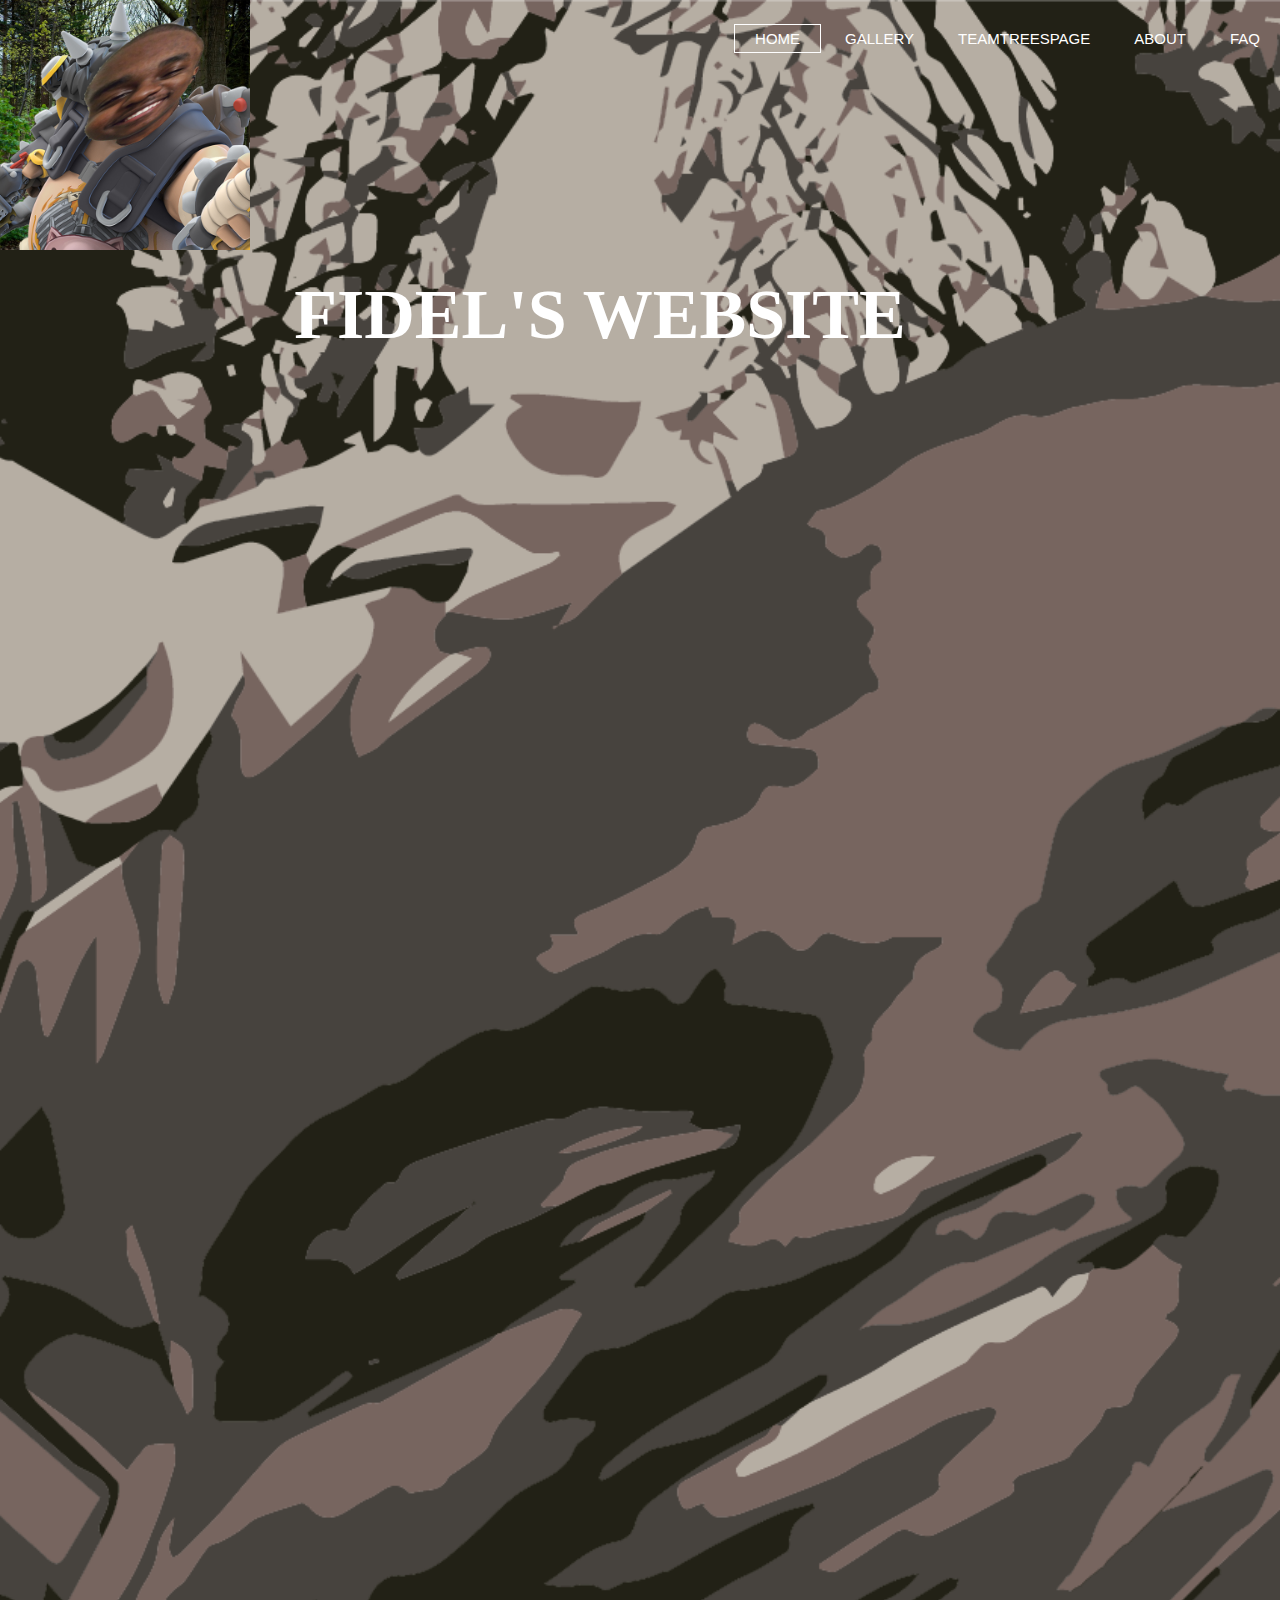
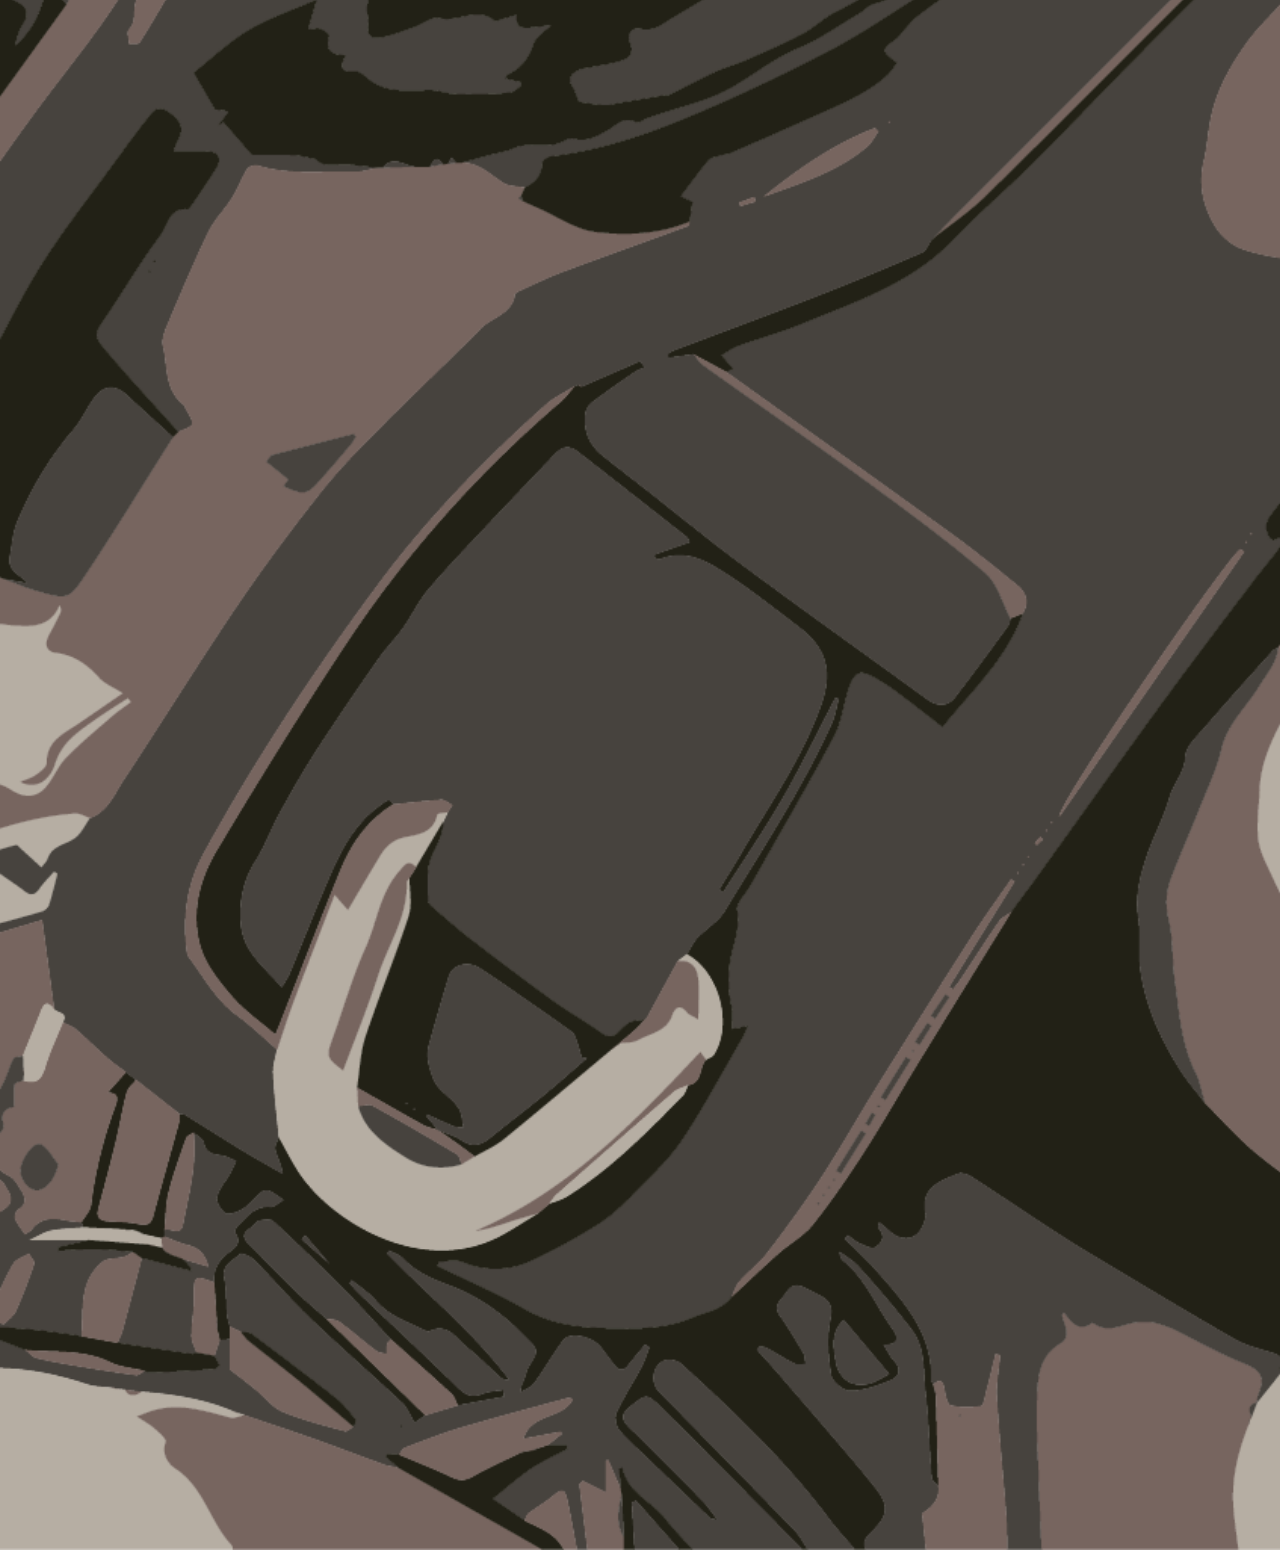
<file: FMena MMP Website Project/index.html>
<html>
    <head>
        <title>Fidel's Website</title>
        <link href="style.css" rel="stylesheet" type="text/css">
    </head>
    <body>
        <header>
            <div class="row">
                <div class="selfie">
                <img src="FMena_Selfie.jpg">
                </div>
            <ul class="main-nav">
                <li class="active"><a href="">HOME</a></li>
                <li><a href="Gallery.html">GALLERY</a></li>
                <li><a href="TTP.html">TEAMTREESPAGE</a></li>
                <li><a href="About.html">ABOUT</a></li>
                <li><a href="FAQ.html">FAQ</a></li>                
            </ul>
            </div>
            <div class="hero">
            <h1>Fidel's Website</h1>
            </div>
        
        </header>
      
    </body>
</html>
</file>
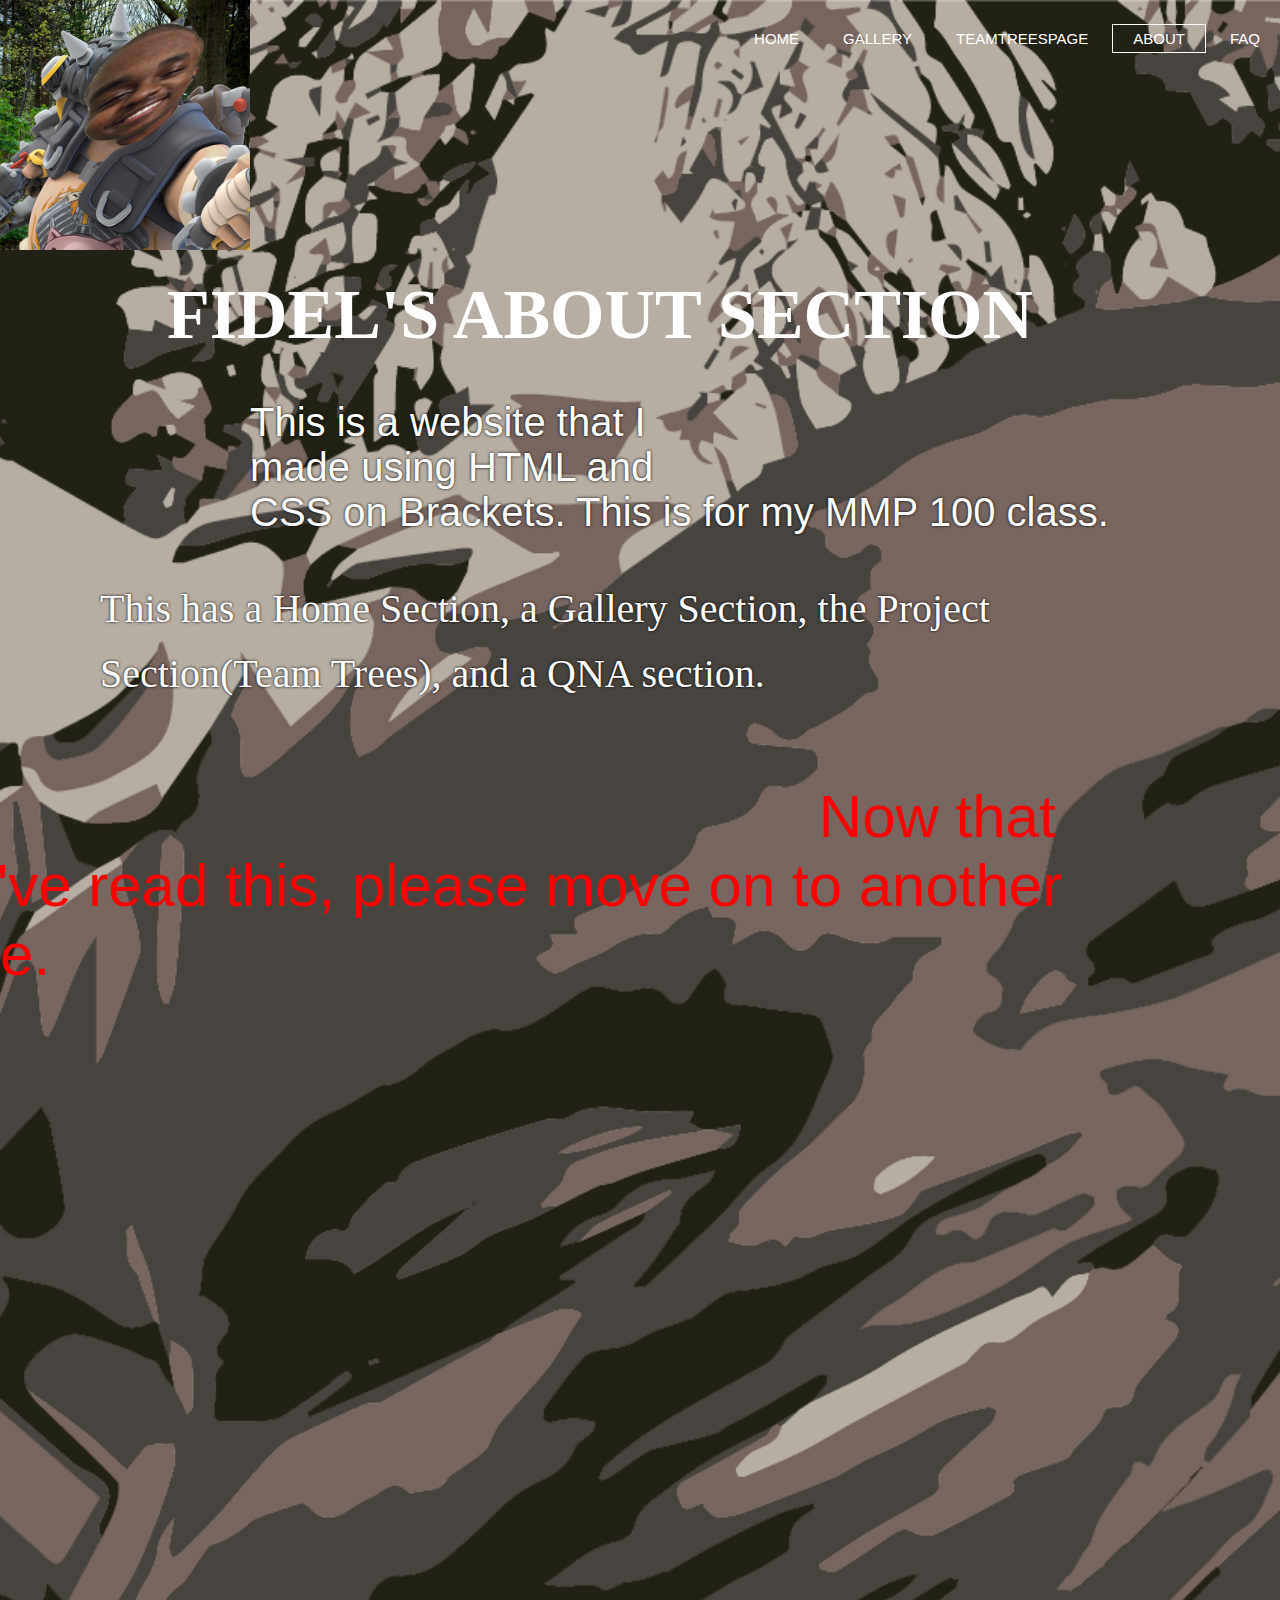
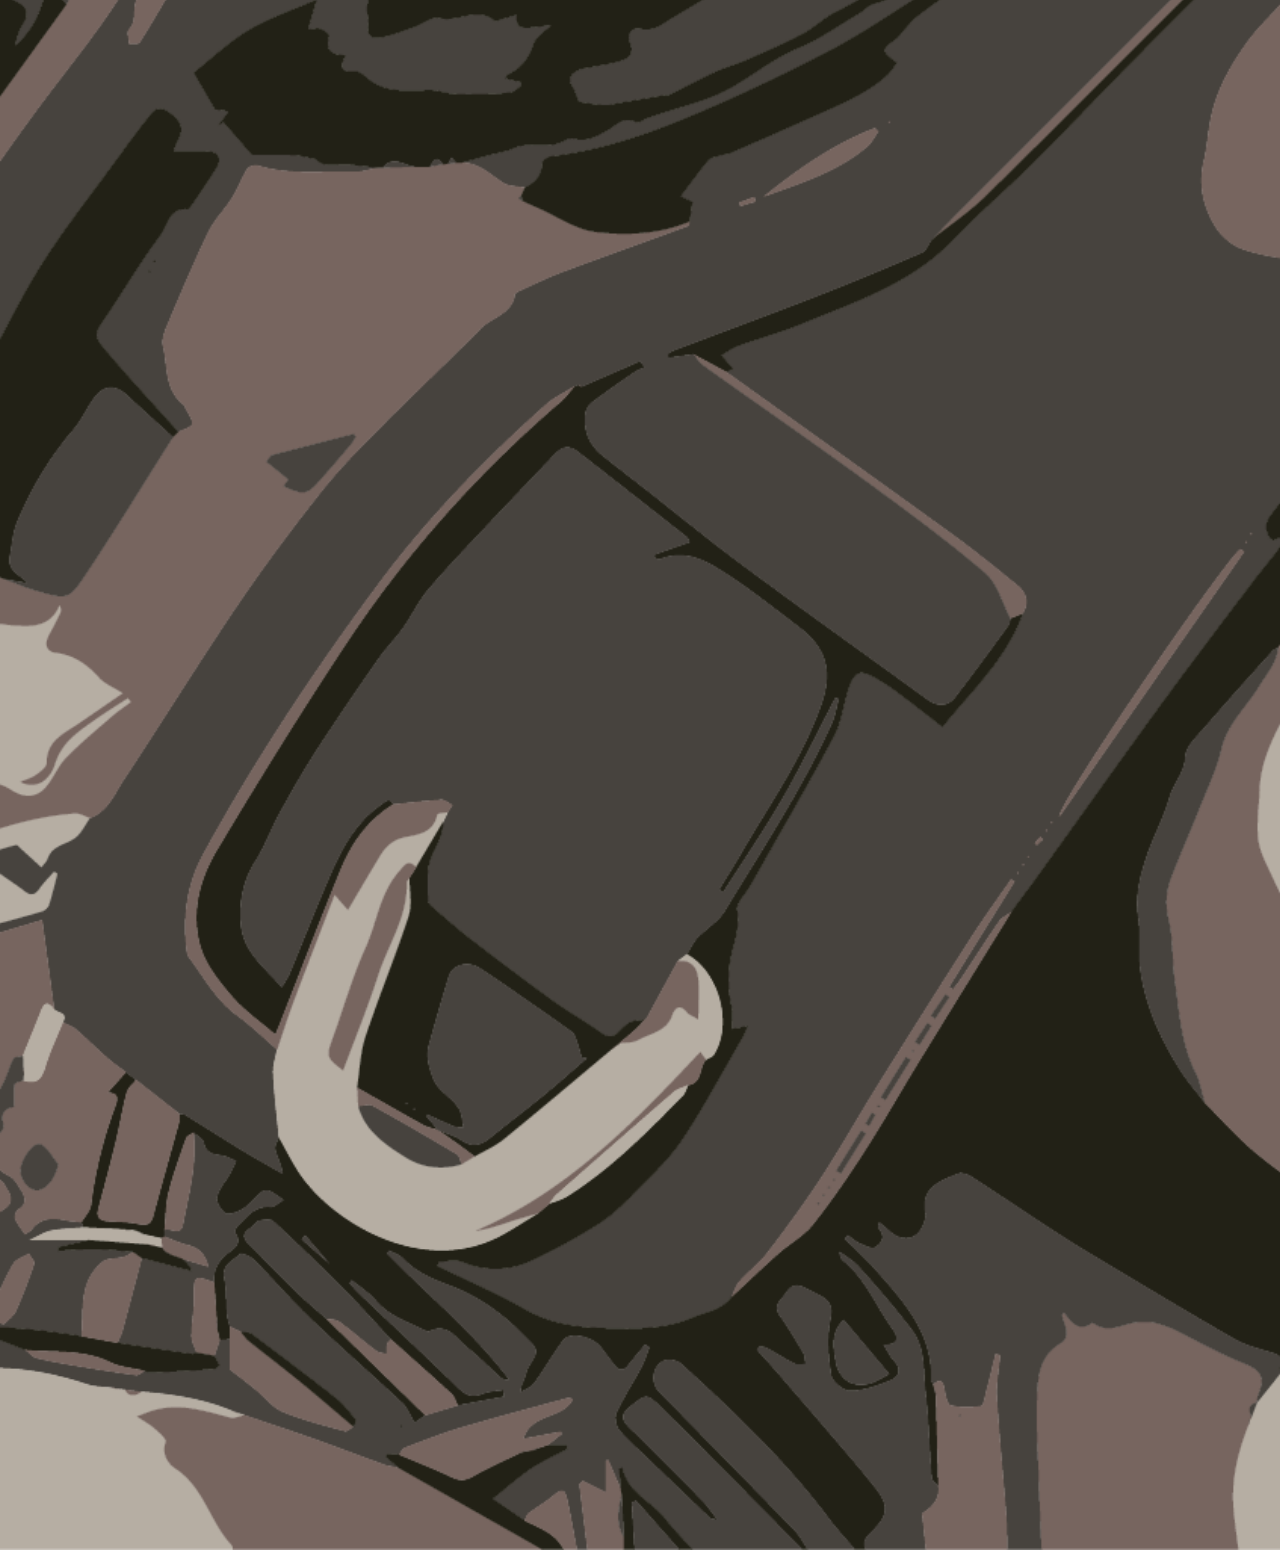
<file: FMena MMP Website Project/About/index.html>
<html>
    <head>
        <title>Fidel's Website</title>
        <link href="../style.css" rel="stylesheet" type="text/css">
    </head>
    <body>
        <header>
            <div class="row">
                <div class="selfie">
                <img src="../FMena_Selfie.jpg">
                </div>
            <ul class="main-nav">
                <li><a href="../home.html">HOME</a></li>
                <li><a href="../gallery/index.html">GALLERY</a></li>
                <li><a href="../ttp/">TEAMTREESPAGE</a></li>
                <li class="active"><a href="">ABOUT</a></li>
                <li><a href="../faq/">FAQ</a></li>                
            </ul>
            </div>
            <div class="hero">
            <h1>Fidel's About Section</h1>
            </div>
        <div class="Ab1">
            <p>This is a website that I made using HTML and CSS on Brackets. This is for my MMP 100 class.</p>
            <p1>This has a Home Section, a Gallery Section, the Project Section(Team Trees), and a QNA section.</p1>
            <p2>Now that you've read this, please move on to another page.</p2>
            </div>
        </header>
      
    </body>
</html>
</file>
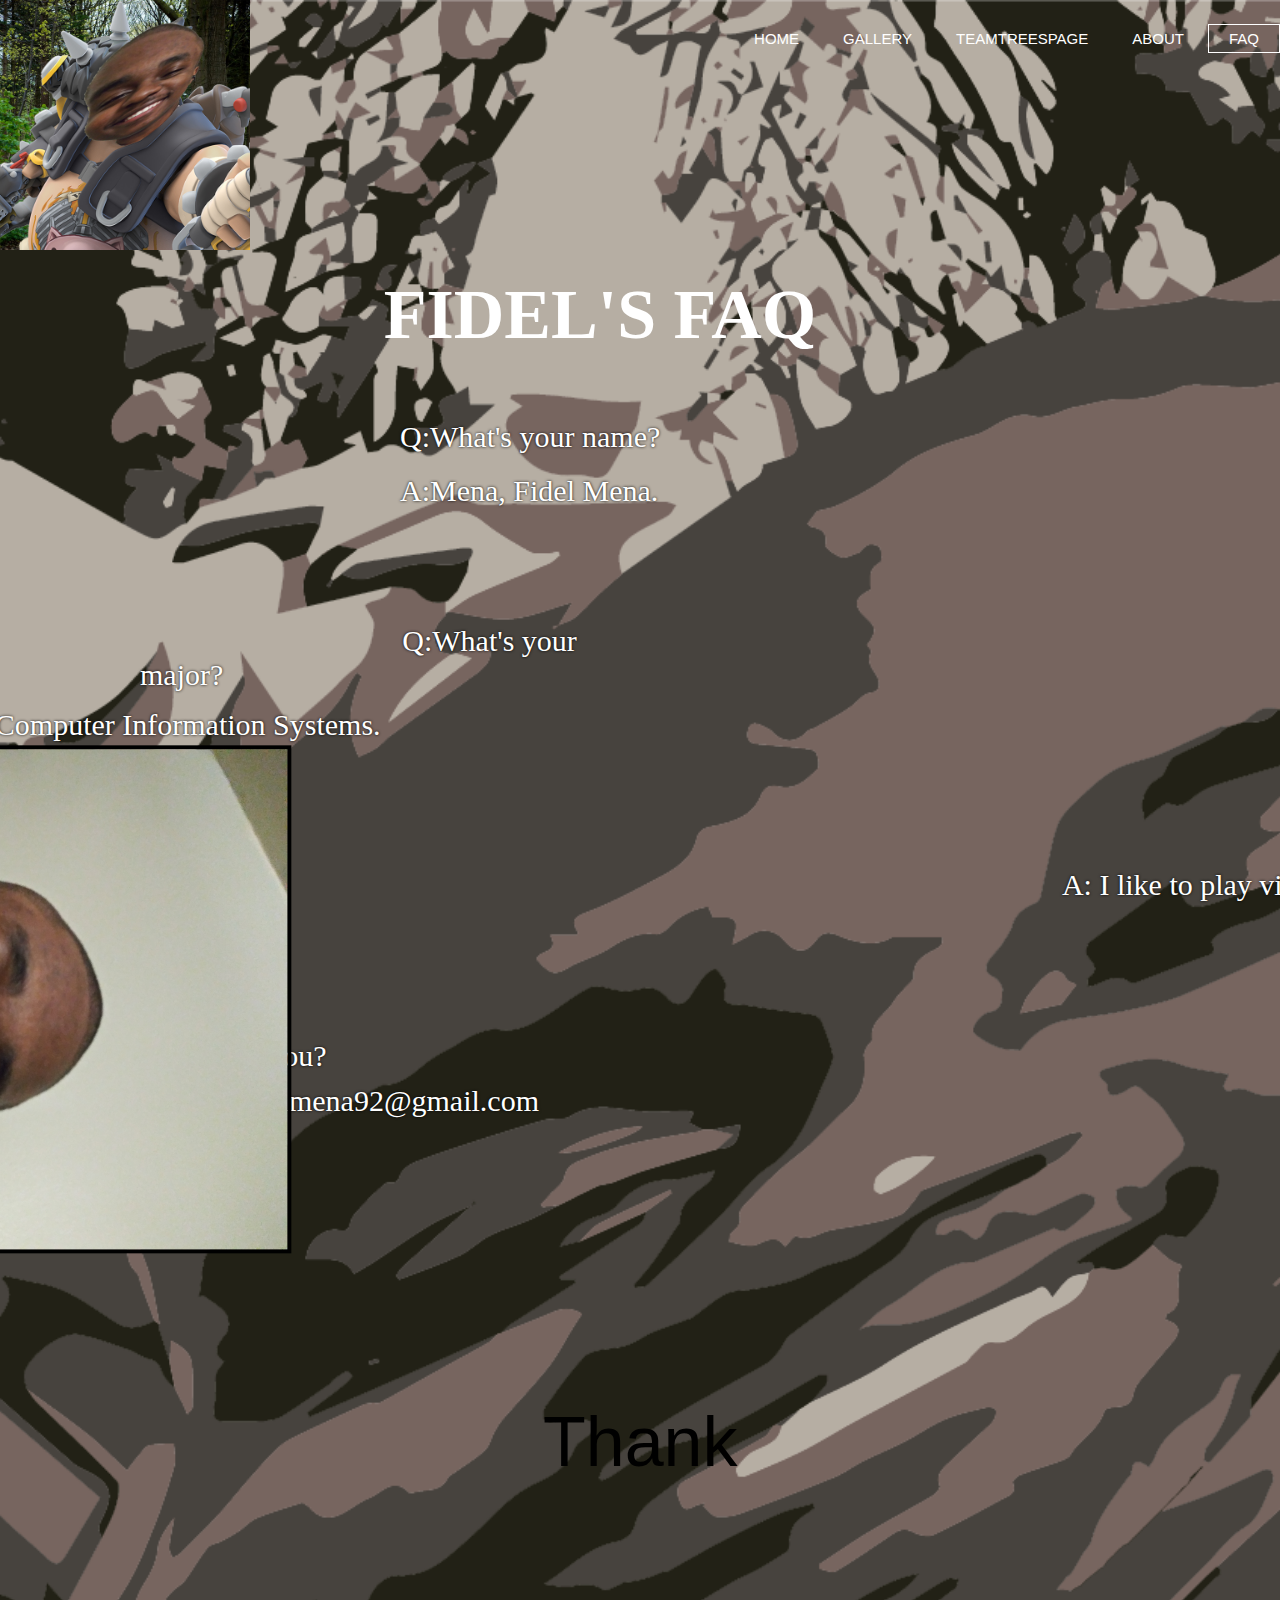
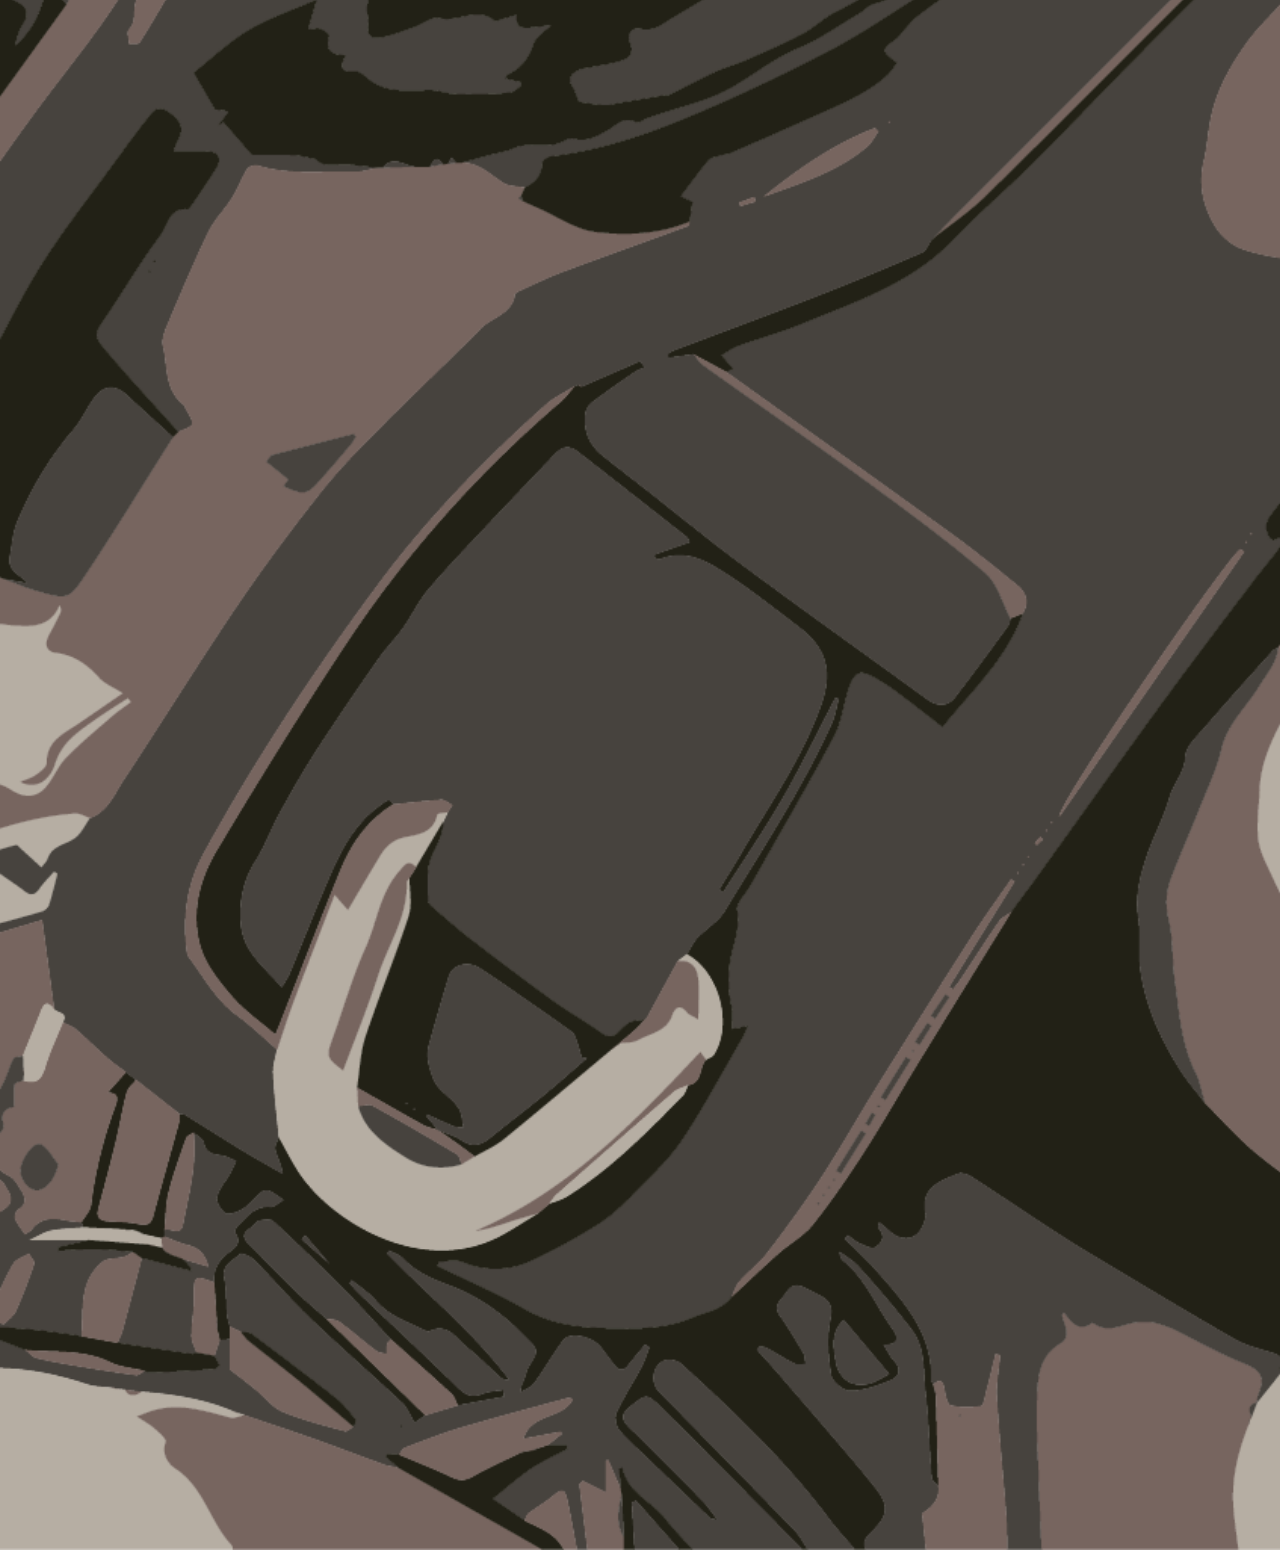
<file: FMena MMP Website Project/FAQ/index.html>
<html>
    <head>
        <title>Fidel's Website</title>
        <link href="../style.css" rel="stylesheet" type="text/css">
    </head>
    <body>
        <header>
            <div class="row">
                <div class="selfie">
                <img src="../FMena_Selfie.jpg">
                </div>
            <ul class="main-nav">
                <li><a href="../home.html">HOME</a></li>
                <li><a href="../gallery/index.html">GALLERY</a></li>
                <li><a href="../ttp/">TEAMTREESPAGE</a></li>
                <li><a href="../about/">ABOUT</a></li>
                <li class="active"><a href="">FAQ</a></li>                
            </ul>
            </div>
            <div class="hero">
            <h1>Fidel's FAQ</h1>
            </div>
        
            <div class="Questions">
            <p>Q:What's your name?</p>
            <p1>A:Mena, Fidel Mena.</p1>
            <p2>Q:What's your major?</p2>
            <p3>A: Computer Information Systems.</p3>
            <p4>Q:Hobbies?</p4>
            <p5>A: I like to play video games.</p5>
            <p6>Q: How to contact you?</p6>
            <p7>A: My Email is fidelmena92@gmail.com</p7>
            <p8>Thank You.</p8>
            </div>
            <div class="Selfie2">
            <img src="../20180826_035637.jpg">
            </div>
        </header>
      
    </body>
</html>
</file>
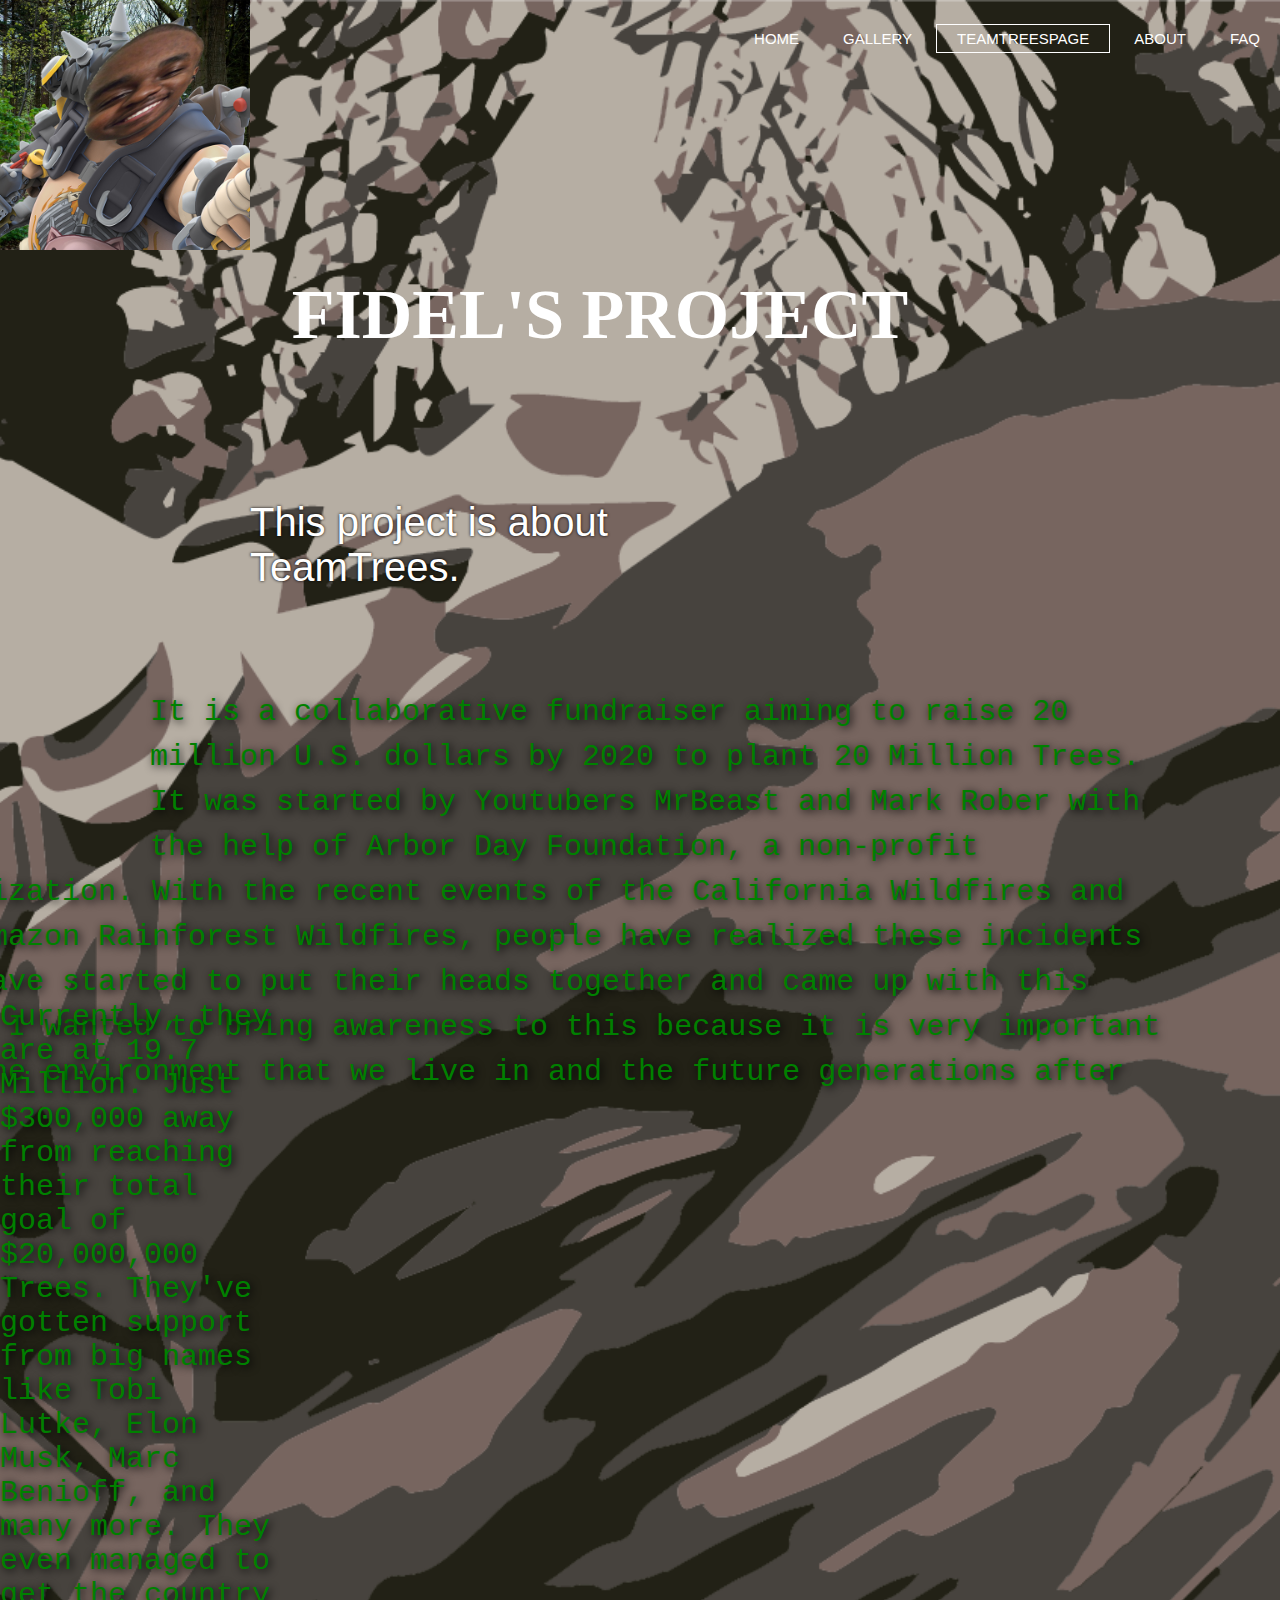
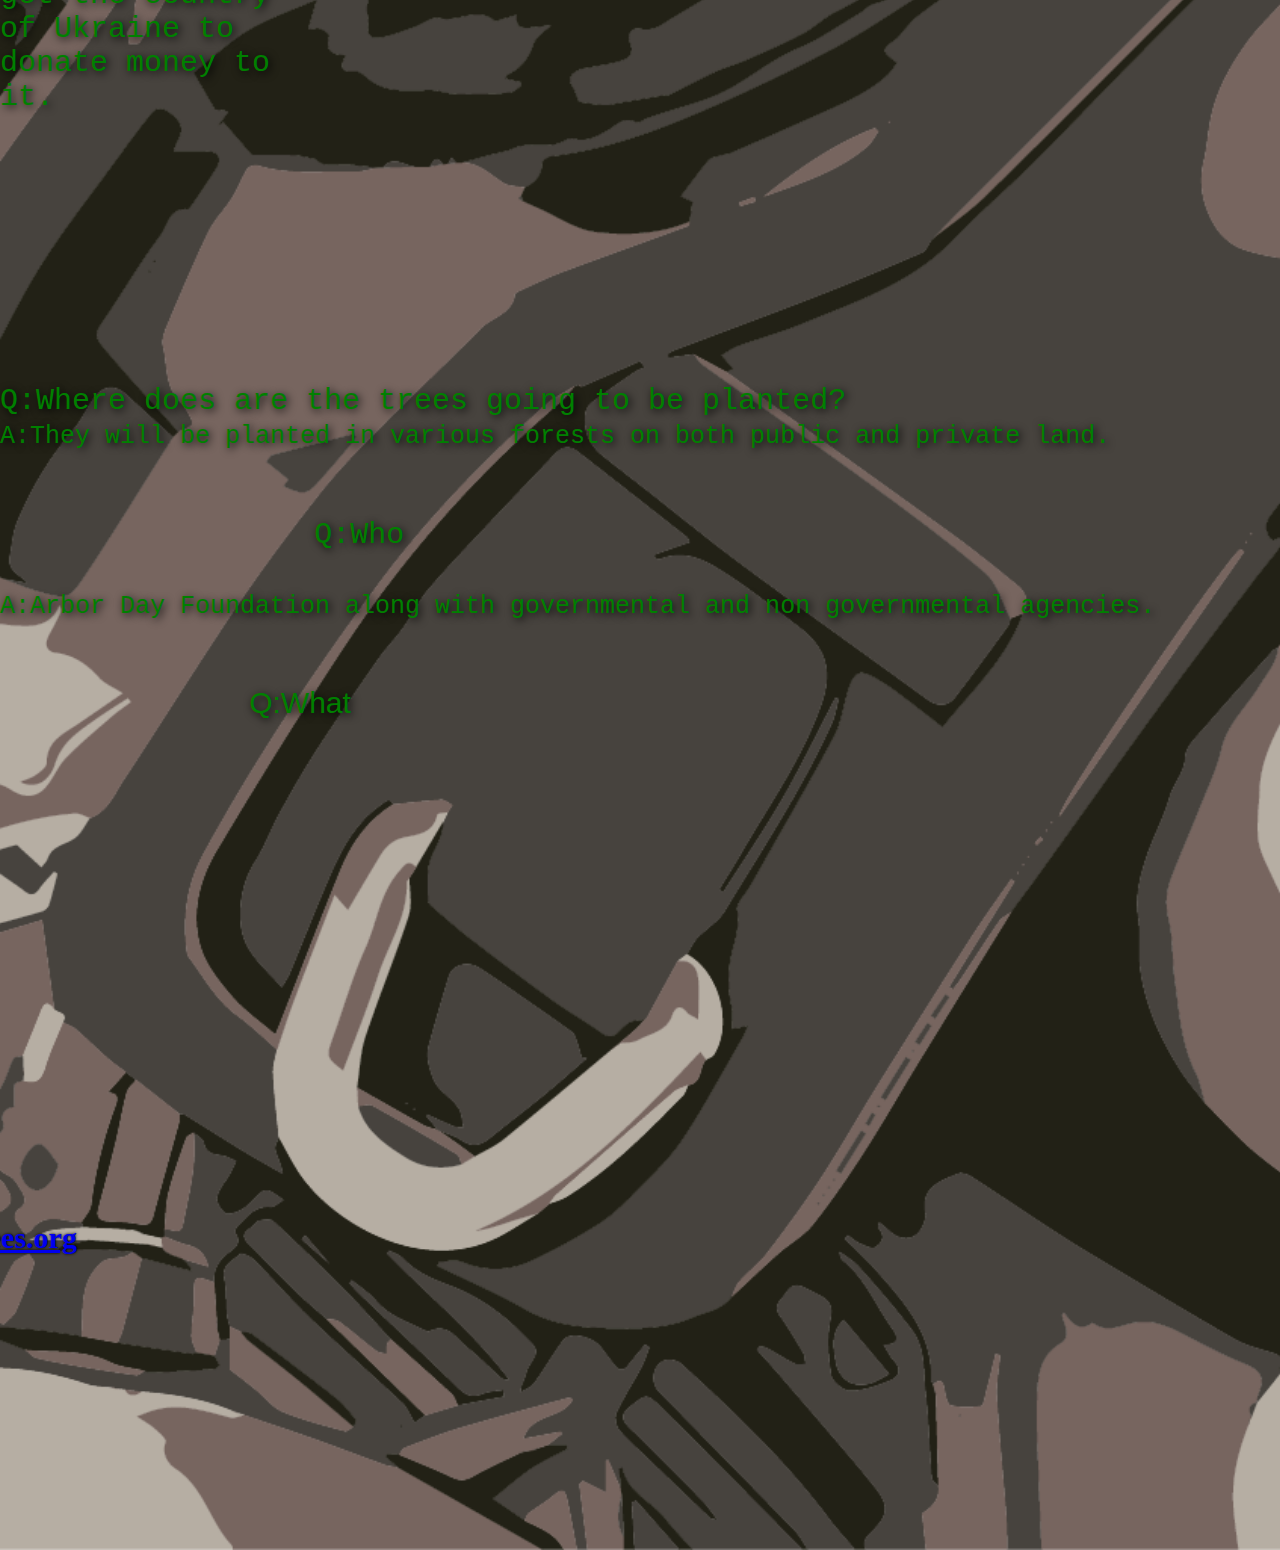
<file: FMena MMP Website Project/TTP/index.html>
<html>
    <head>
        <title>Fidel's Website</title>
        <link href="../style.css" rel="stylesheet" type="text/css">
    </head>
    <body>
        <header>
            <div class="row">
                <div class="selfie">
                <img src="../FMena_Selfie.jpg">
                </div>
            <ul class="main-nav">
                <li><a href="../home.html">HOME</a></li>
                <li><a href="../gallery/index.html">GALLERY</a></li>
                <li class="active"><a href="">TEAMTREESPAGE</a></li>
                <li><a href="../about/">ABOUT</a></li>
                <li><a href="../faq/">FAQ</a></li>                
            </ul>
            </div>
            <div class="hero">
            <h1>Fidel's Project</h1>
            </div>
        
              <div class="About-Project">
                  <p>This project is about TeamTrees.</p>
                <p2>It is a collaborative fundraiser aiming to raise 20 million U.S. dollars by 2020 to plant 20 Million Trees. It was started by Youtubers MrBeast and Mark Rober with the help of Arbor Day Foundation, a non-profit organization. With the recent events of the California Wildfires and the Amazon Rainforest Wildfires, people have realized these incidents and have started to put their heads together and came up with this idea. I wanted to bring awareness to this because it is very important for the environment that we live in and the future generations after us. </p2>
                <p3>Currently, they are at 19.7 Million. Just $300,000 away from reaching their total goal of $20,000,000 Trees. They've gotten support from big names like Tobi Lutke, Elon Musk, Marc Benioff, and many more. They even managed to get the country of Ukraine to donate money to it. </p3>
            </div>
            <div class="CC1">
            <img src="../33486317444_821cc275db_b.jpg">
            </div>
            
            <div class="CC2">
            <img src="../6999533568_183e227d98_b.jpg">
            </div>
            
            <div class="QNA1">
            <p>Q:Where does are the trees going to be planted?</p>
            <p2>A:They will be planted in various forests on both public and private land.</p2>
            <p3>Q:Who will be taking care of the trees?</p3>
            <p4><br>A:Arbor Day Foundation along with governmental and non governmental agencies.</p4>
            <p5>Q:What types of trees will be planted?</p5>
            <p6>A:Native Species to the environment that can also withstand the conditions.</p6>
            <p7>For more Info: go to <a href="https://teamtrees.org/"><b>teamtrees.org</b></a></p7>    
            </div>
        </header>
      
    </body>
</html>
</file>
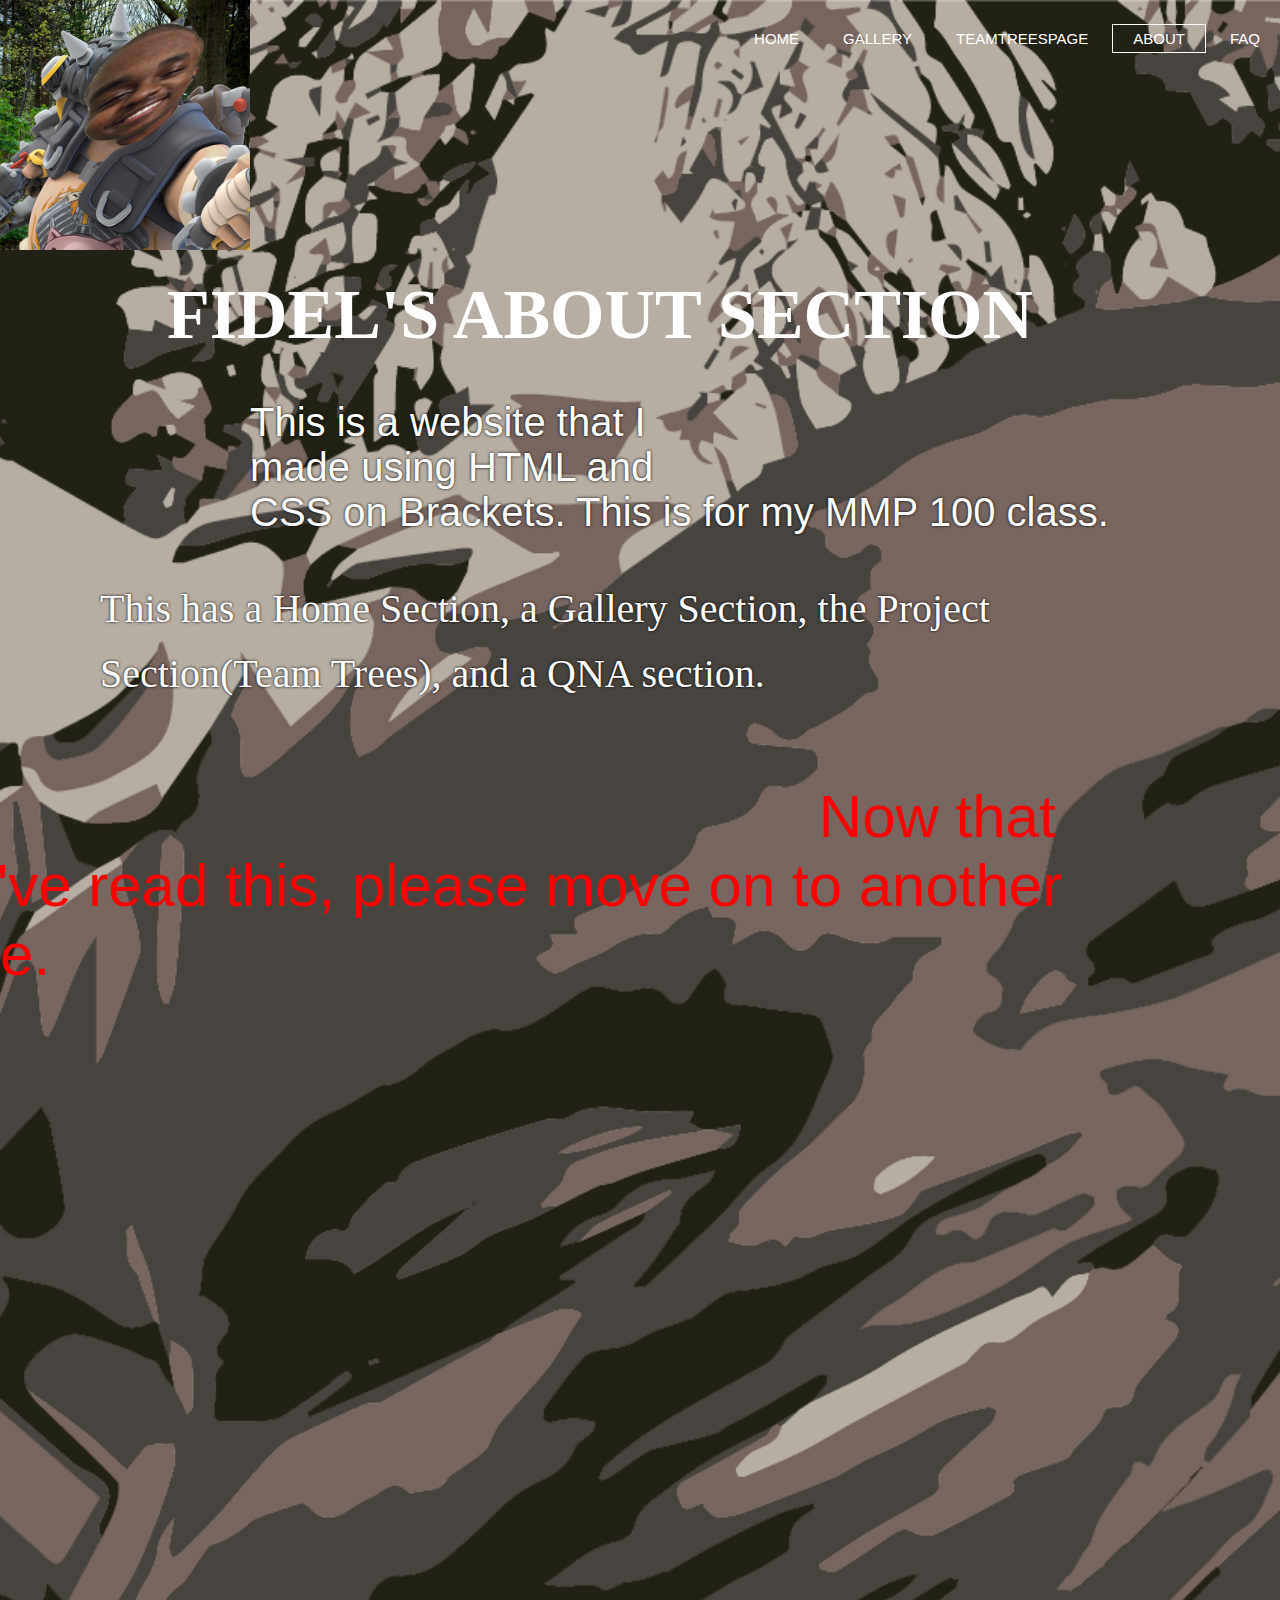
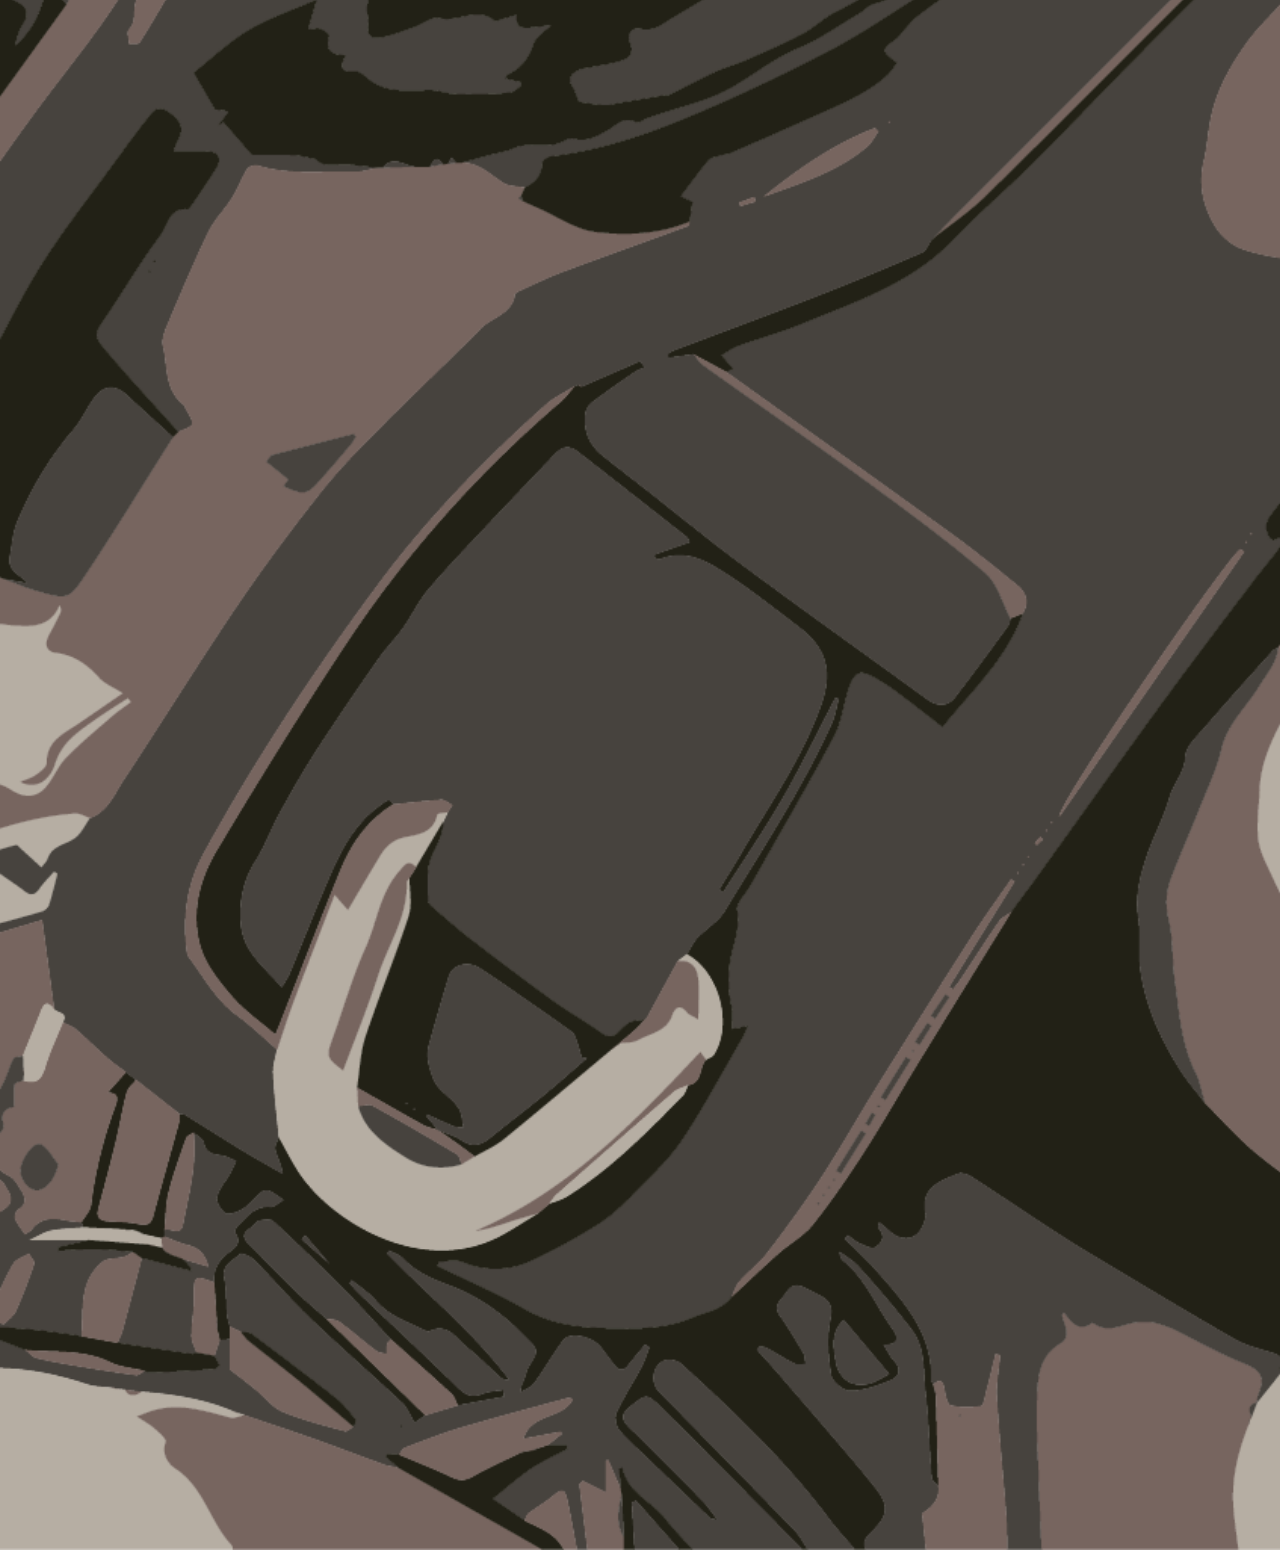
<file: FMena MMP Website Project/About.html>
<html>
    <head>
        <title>Fidel's Website</title>
        <link href="style.css" rel="stylesheet" type="text/css">
    </head>
    <body>
        <header>
            <div class="row">
                <div class="selfie">
                <img src="FMena_Selfie.jpg">
                </div>
            <ul class="main-nav">
                <li><a href="home.html">HOME</a></li>
                <li><a href="gallery/index.html">GALLERY</a></li>
                <li><a href="TTP.html">TEAMTREESPAGE</a></li>
                <li class="active"><a href="">ABOUT</a></li>
                <li><a href="FAQ.html">FAQ</a></li>                
            </ul>
            </div>
            <div class="hero">
            <h1>Fidel's About Section</h1>
            </div>
        <div class="Ab1">
            <p>This is a website that I made using HTML and CSS on Brackets. This is for my MMP 100 class.</p>
            <p1>This has a Home Section, a Gallery Section, the Project Section(Team Trees), and a QNA section.</p1>
            <p2>Now that you've read this, please move on to another page.</p2>
            </div>
        </header>
      
    </body>
</html>
</file>
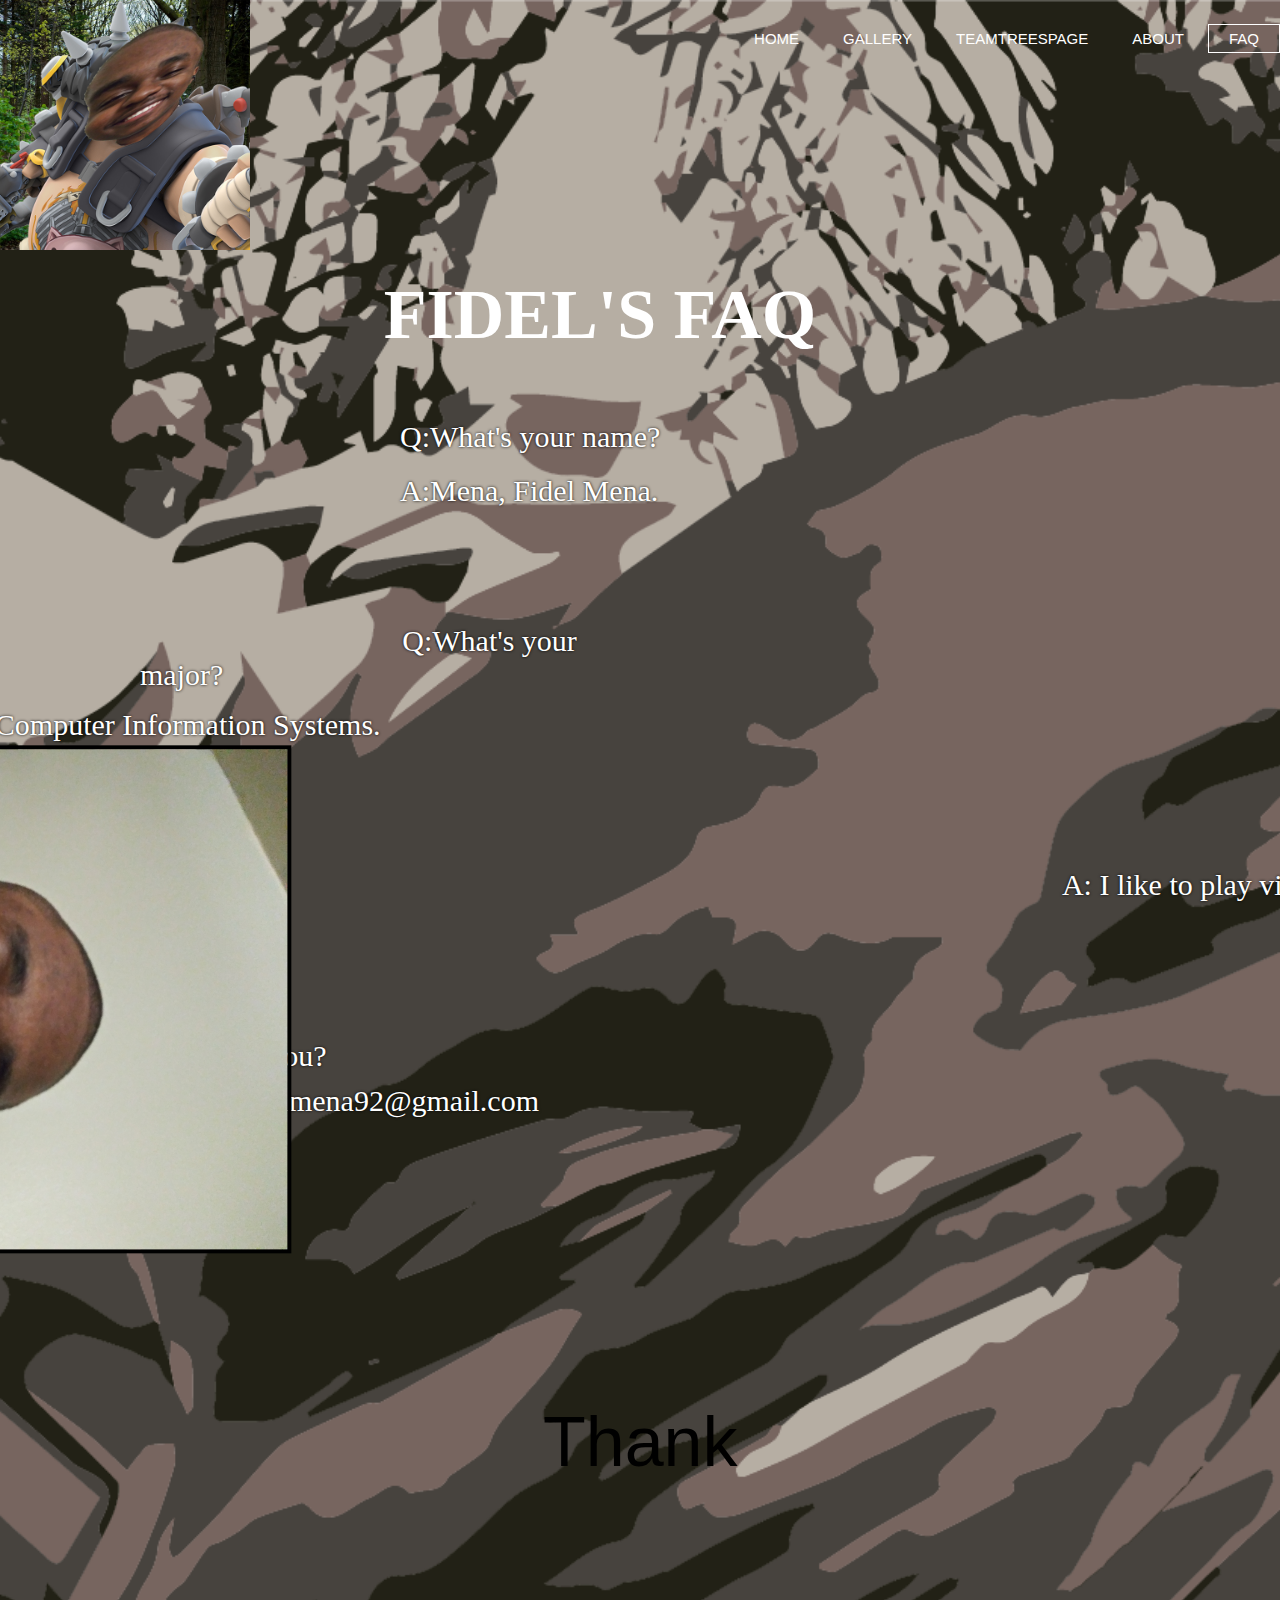
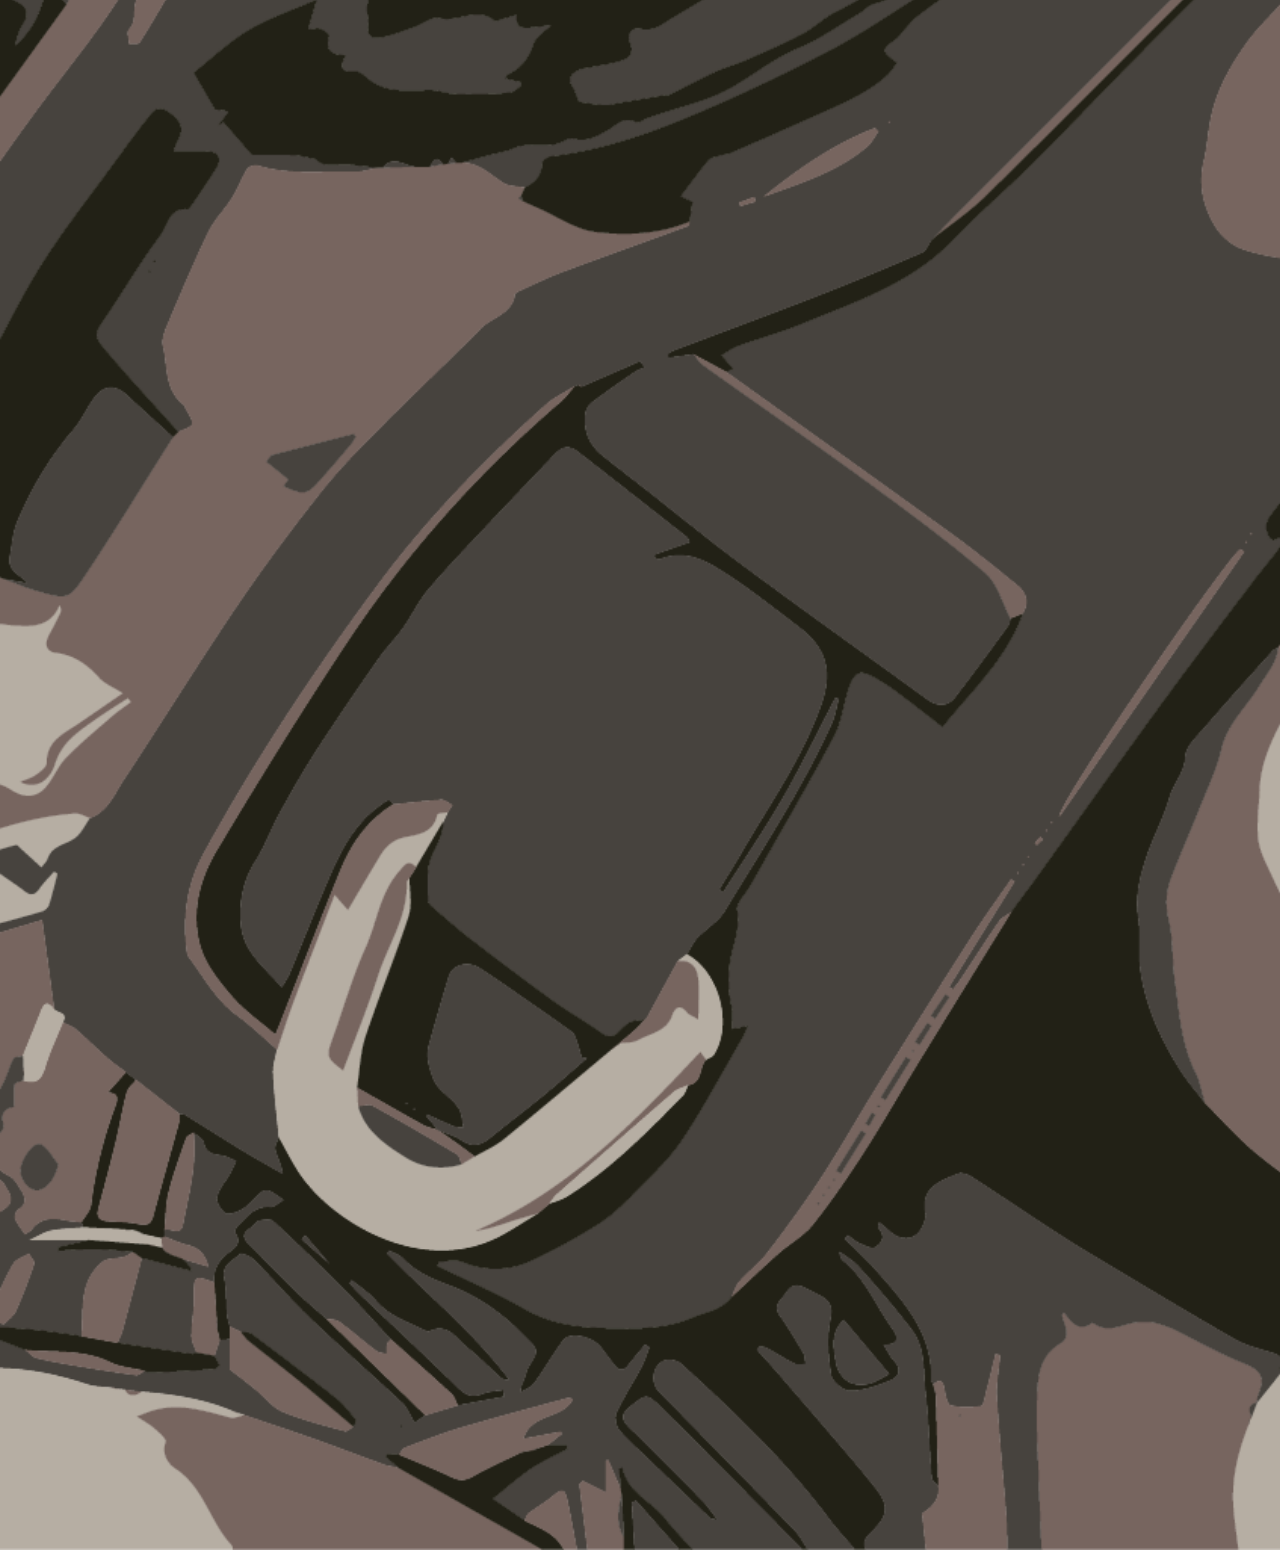
<file: FMena MMP Website Project/FAQ.html>
<html>
    <head>
        <title>Fidel's Website</title>
        <link href="style.css" rel="stylesheet" type="text/css">
    </head>
    <body>
        <header>
            <div class="row">
                <div class="selfie">
                <img src="FMena_Selfie.jpg">
                </div>
            <ul class="main-nav">
                <li><a href="home.html">HOME</a></li>
                <li><a href="Gallery.html">GALLERY</a></li>
                <li><a href="TTP.html">TEAMTREESPAGE</a></li>
                <li><a href="About.html">ABOUT</a></li>
                <li class="active"><a href="">FAQ</a></li>                
            </ul>
            </div>
            <div class="hero">
            <h1>Fidel's FAQ</h1>
            </div>
        
            <div class="Questions">
            <p>Q:What's your name?</p>
            <p1>A:Mena, Fidel Mena.</p1>
            <p2>Q:What's your major?</p2>
            <p3>A: Computer Information Systems.</p3>
            <p4>Q:Hobbies?</p4>
            <p5>A: I like to play video games.</p5>
            <p6>Q: How to contact you?</p6>
            <p7>A: My Email is fidelmena92@gmail.com</p7>
            <p8>Thank You.</p8>
            </div>
            <div class="Selfie2">
            <img src="20180826_035637.jpg">
            </div>
        </header>
      
    </body>
</html>
</file>
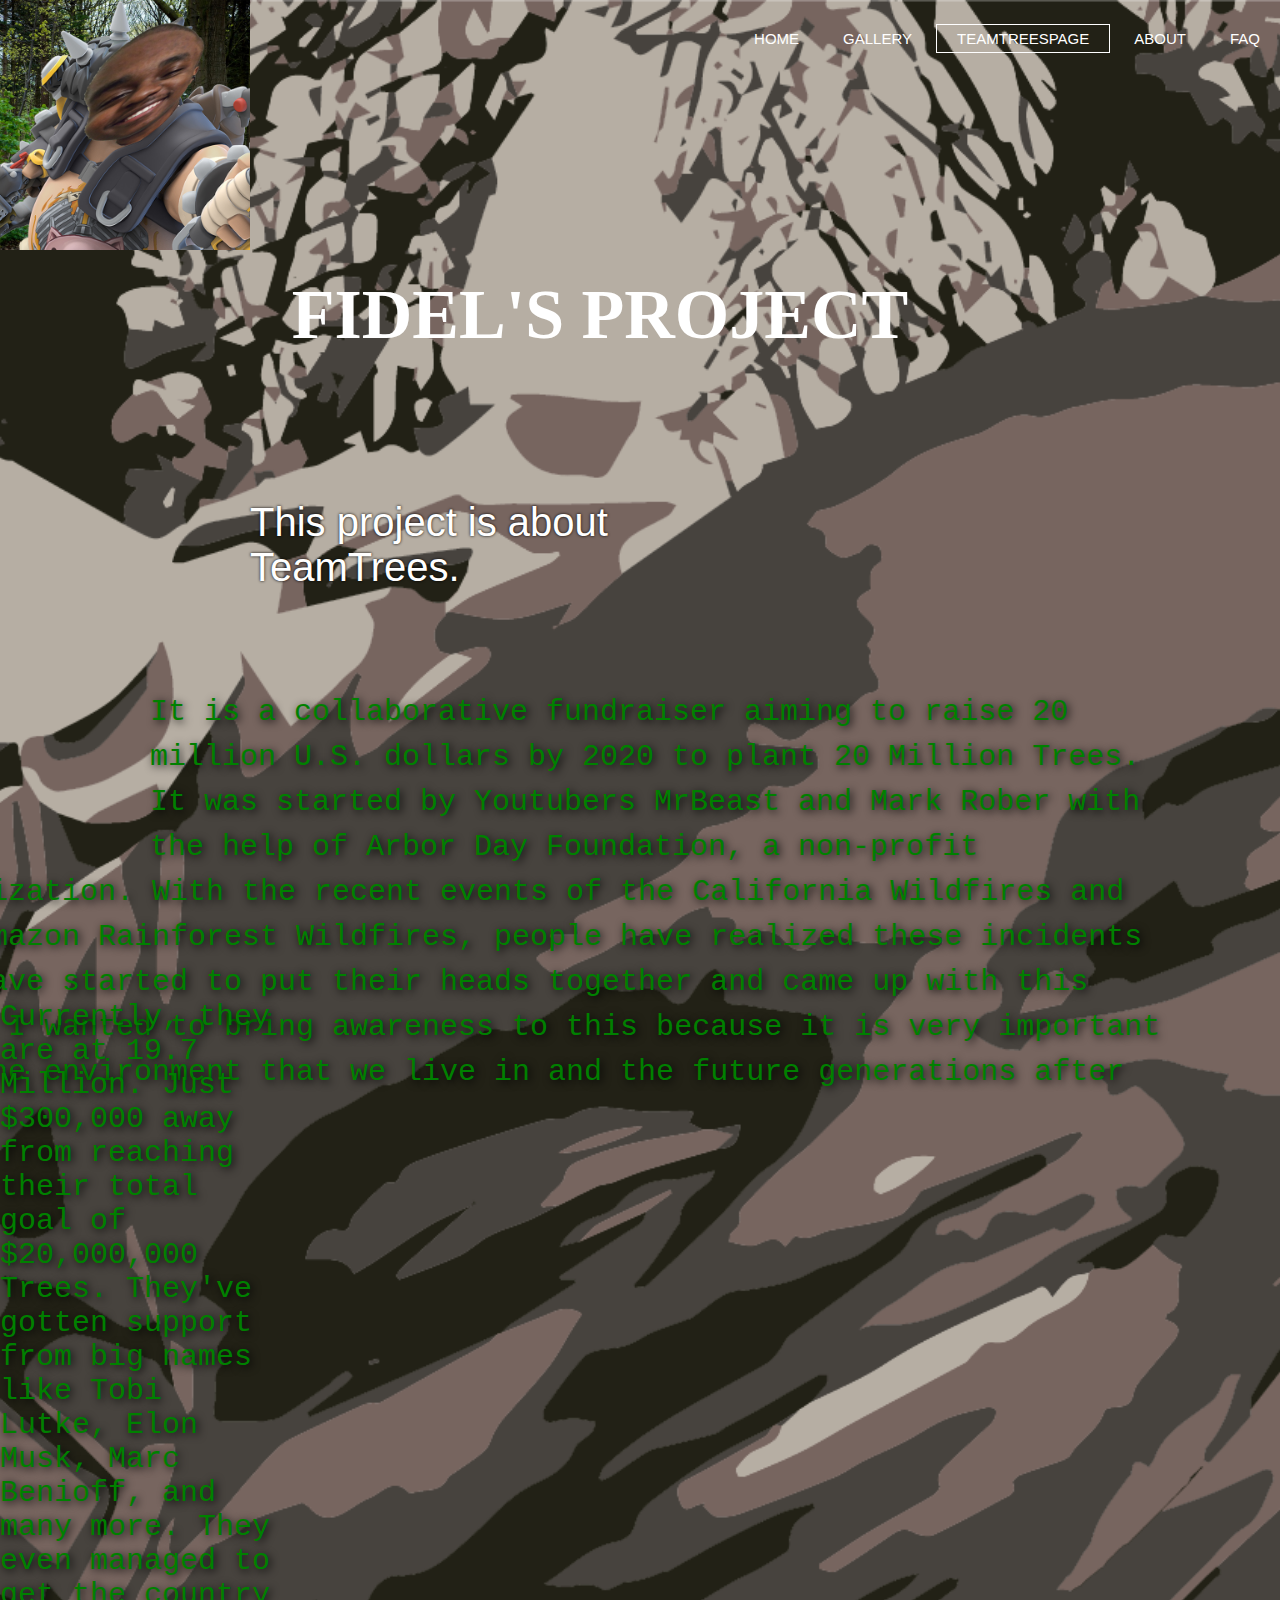
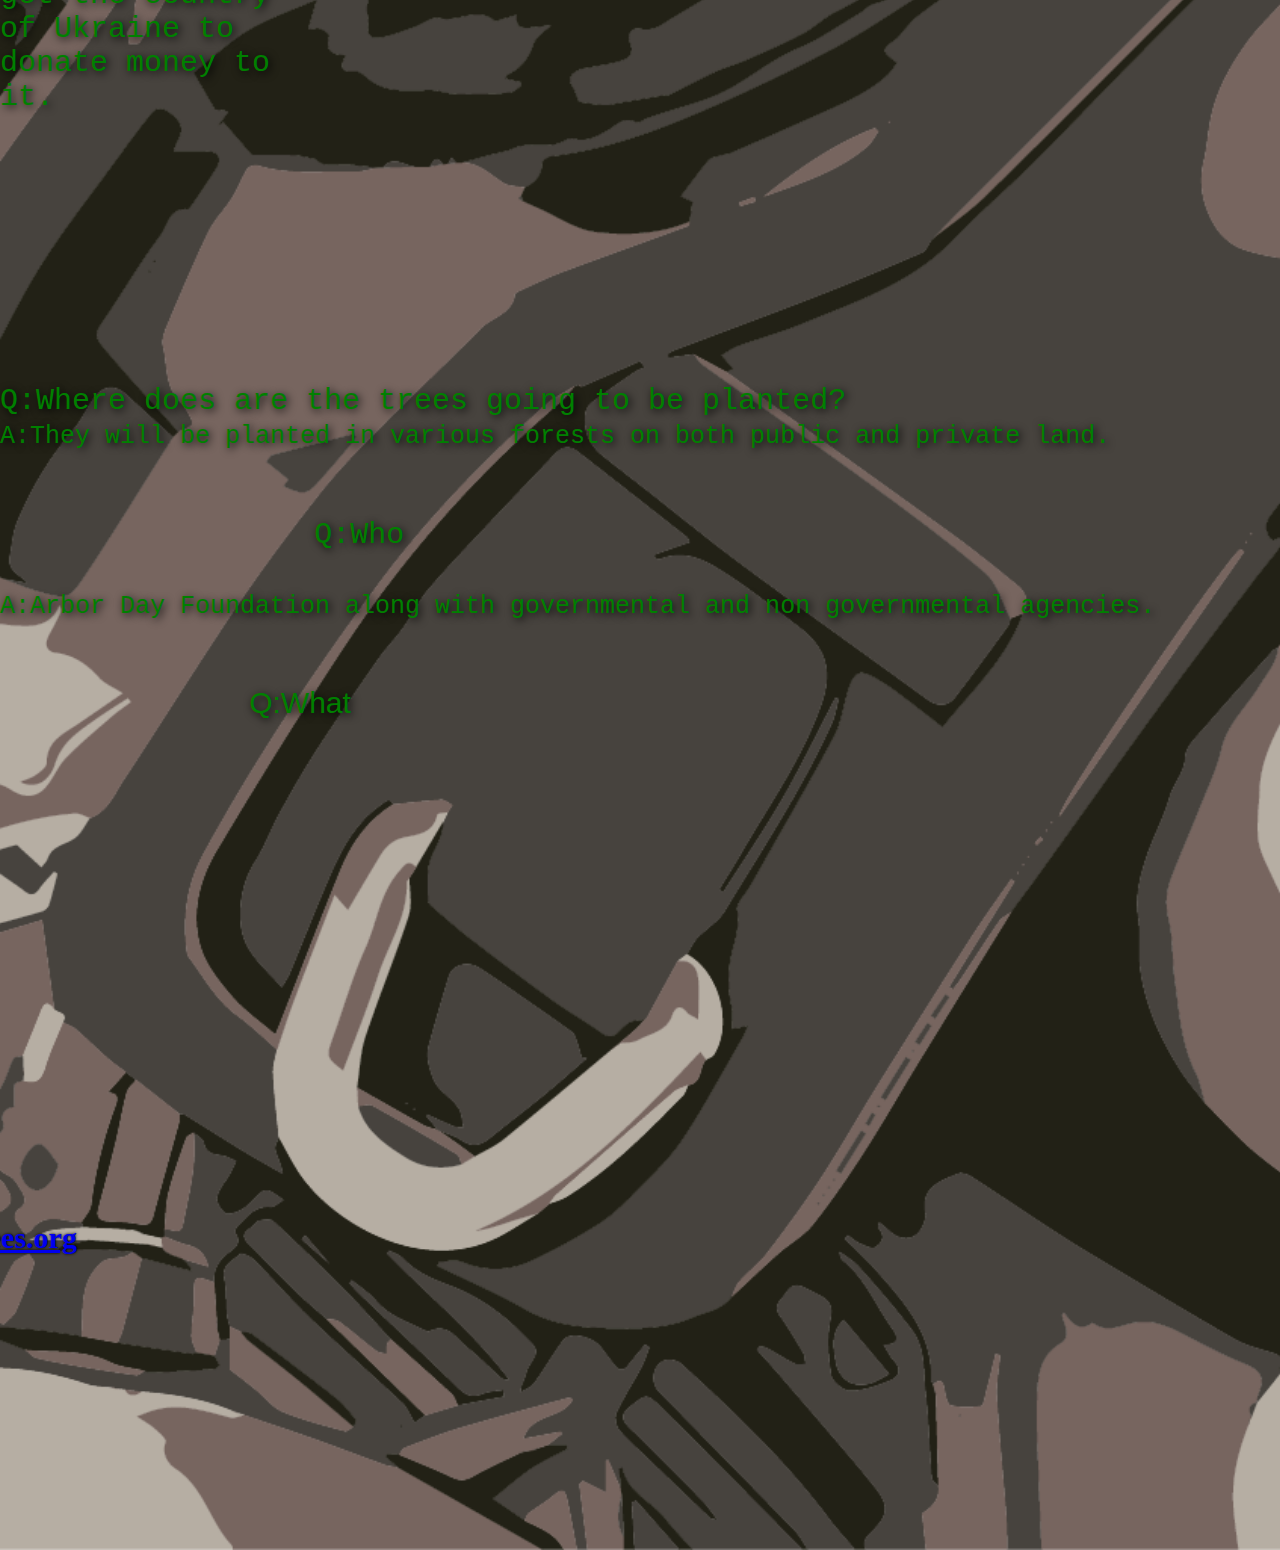
<file: FMena MMP Website Project/TTP.html>
<html>
    <head>
        <title>Fidel's Website</title>
        <link href="style.css" rel="stylesheet" type="text/css">
    </head>
    <body>
        <header>
            <div class="row">
                <div class="selfie">
                <img src="FMena_Selfie.jpg">
                </div>
            <ul class="main-nav">
                <li><a href="home.html">HOME</a></li>
                <li><a href="Gallery.html">GALLERY</a></li>
                <li class="active"><a href="">TEAMTREESPAGE</a></li>
                <li><a href="About.html">ABOUT</a></li>
                <li><a href="FAQ.html">FAQ</a></li>                
            </ul>
            </div>
            <div class="hero">
            <h1>Fidel's Project</h1>
            </div>
        
              <div class="About-Project">
                  <p>This project is about TeamTrees.</p>
                <p2>It is a collaborative fundraiser aiming to raise 20 million U.S. dollars by 2020 to plant 20 Million Trees. It was started by Youtubers MrBeast and Mark Rober with the help of Arbor Day Foundation, a non-profit organization. With the recent events of the California Wildfires and the Amazon Rainforest Wildfires, people have realized these incidents and have started to put their heads together and came up with this idea. I wanted to bring awareness to this because it is very important for the environment that we live in and the future generations after us. </p2>
                <p3>Currently, they are at 19.7 Million. Just $300,000 away from reaching their total goal of $20,000,000 Trees. They've gotten support from big names like Tobi Lutke, Elon Musk, Marc Benioff, and many more. They even managed to get the country of Ukraine to donate money to it. </p3>
            </div>
            <div class="CC1">
            <img src="33486317444_821cc275db_b.jpg">
            </div>
            
            <div class="CC2">
            <img src="6999533568_183e227d98_b.jpg">
            </div>
            
            <div class="QNA1">
            <p>Q:Where does are the trees going to be planted?</p>
            <p2>A:They will be planted in various forests on both public and private land.</p2>
            <p3>Q:Who will be taking care of the trees?</p3>
            <p4><br>A:Arbor Day Foundation along with governmental and non governmental agencies.</p4>
            <p5>Q:What types of trees will be planted?</p5>
            <p6>A:Native Species to the environment that can also withstand the conditions.</p6>
            <p7>For more Info: go to <a href="https://teamtrees.org/"><b>teamtrees.org</b></a></p7>    
            </div>
        </header>
      
    </body>
</html>
</file>
<file: FMena MMP Website Project/style.css>
*
{
    margin: 0;
    padding: 0;
}

header
{
    background-image: url(FMena_SelfieVector.png);
    height: 350vh;
    background-size: cover;
    background-position: center;
}

.main-nav
{
    float: right;
    list-style: none;
    margin-top: 30px;
}

.main-nav li
{
    display: inline-block;
}

.main-nav li a
{
    color: white;
    text-decoration: none;
    padding: 5px 20px;
    font-family: "Roboto", sans-serif;
    font-size: 15px;
}

.main-nav li.active a
{
    border: 1px solid white;
}

.main-nav li a:hover
{
    border: 1px solid white;
    
}

.selfie img
{
    width: 250px;
    height: auto;
    float: left;
}

.hero
{
    position: absolute;
    width: 1200px;
    margin-left: 0px;
    margin-top: 0px;
}

h1
{
    color:white;
    text-transform: uppercase;
    font-size: 70px;
    text-align: center;
    margin-top: 275px;
}

.img1 img
{
    position:relative;
    width: 500px;
    transform: rotate(90deg);
    border: 4px solid;
    top: 600px;
}

.img2 img
{
    position: relative;
    width: 500px;
    border: 4px solid;
    top: 750px;
    left: 313px;
}

.img3 img
{
    position: relative;
    width: 500px;
    border: 4px solid;
    top: 800px;
    left: 313px;
}

.img4 img
{
    position: relative;
    width: 500px;
    border: 4px solid;
    top: 900px;
    left: 313px;
}

h2
{
    color: white;
    position: relative;
    top: 400px;
    left: 800px;
}

h3
{
    color: white;
    position: relative;
    top: 550px;
    left: 850px;
    font-size: 20px;
}

h4
{
    color: white;
    position: relative;
    top: 600px;
    left: 850px;
    font-size: 20px;
}

h5
{
    color: white;
    position: relative;
    top: 700px;
    left: 850px;
    font-size: 20px;
}

video
{
    border: 4px solid;
    position: relative;
    top: 950px;
    left: 312px;
}

h6
{
    color: white;
    position: relative;
    top: 1200px;
    left: 1012px;
    font-size: 20px;
}

.About-Project p
{
    color: white;
    position: relative;
    top: 500px;
    font-size: 40px;
    font-family: "Roboto", sans-serif;
    text-shadow: 0 0 3px black;
}

.About-Project p2
{
    color: green;
    position: relative;
    top: 600px;
    font-size: 30px;
    font-family: "Roboto", monospace;
    word-break: break-word;
    right: 100px;
    width: 10px;
    text-shadow: 2px 2px 8px black;
    line-height: 1.5;
}

.About-Project p3
{
    color: green;
    position: absolute;
    top: 1000px;
    font-size: 30px;
    font-family: "Roboto", monospace;
    word-break: break-word;
    right: 1000px;
    text-shadow: 2px 2px 8px black;
}

.CC1 img
{
    position: relative;
    left: 1460px;
    top: 600px;
    
}

.CC2 img
{
    position: relative;
    left: 1380px;
    top: 600px;
}

.QNA1 p
{
    color: green;
    position: relative;
    font-size: 30px;
    text-shadow: 2px 2px 8px black;
    font-family: "Roboto", monospace;
}

.QNA1 p2
{
    color: green;
    position: relative;
    font-size: 25px;
    text-shadow: 2px 2px 8px black;
    font-family: "Roboto", monospace;
}

.QNA1 p3
{
    color: green;
    position: relative;
    font-size: 30px;
    top: 100px;
    right: 800px;
    text-shadow: 2px 2px 8px black;
    font-family: "Roboto", monospace;
}

.QNA1 p4
{
    color: green;
    position: relative;
    font-size: 25px;
    left: 00px;
    top: 100px;
    text-shadow: 2px 2px 8px black;
    font-family: "Roboto", monospace;
    word-break: break-word;
}

.QNA1 p5
{
    color: green;
    position: relative;
    font-size: 30px;
    right: 910px;
    top: 200px;
    font-family: "Roboto", sans-serif;
    text-shadow: 2px 2px 8px Black; 
}

.QNA1 p6
{
    color: green;
    position: absolute;
    font-size: 25px;
    right: 1300px;
    top: 2035px;
    font-family: "Roboto", sans-serif;
    text-shadow: 2px 2px 8px Black;
    word-break: break-word;
    word-wrap: break-word;
}

.QNA1 p7
{
    color: darkblue;
    position: relative;
    font-size: 30px;
    top: 700px;
    right: 750px;
    text-shadow: 0 0 3px Black;
}

audio
{
    border: 4px solid;
    position: relative;
    bottom: 1900px;
    left: 600px;
}

.aud1 p
{
    color: white;
    position: relative;
    font-size: 30px;
    bottom: 1340px;
    left: 1250px;
    width: 300px;
}

.selfie2 img
{
    position:relative;
    width: 500px;
    transform: rotate(90deg);
    border: 4px solid;
    top: 400px;
    right: 300px;
}

.Questions p
{
    color: white;
    position: relative;
    font-size: 30px;
    top: 420px;
    left: 150px;
    text-shadow: 0 0 3px Black;
}

.Questions p1
{
    color: white;
    position: relative;
    font-size: 30px;
    top: 440px;
    left: 150px;
    text-shadow: 0 0 3px Black;
}

.Questions p2
{
    color: white;
    position: relative;
    font-size: 30px;
    top: 590px;
    right: 110px;
    text-shadow: 0 0 3px Black;
}

.Questions p3
{
    color: white;
    position: relative;
    font-size: 30px;
    top: 640px;
    right: 380px;
    text-shadow: 0 0 3px Black;
}

.Questions p4
{
    color: white;
    position: relative;
    font-size: 30px;
    top: 790px;
    right: 810px;
    width: 200px;
    text-shadow: 0 0 3px Black;
}

.Questions p5
{
    color: white;
    position: relative;
    font-size: 30px;
    top: 800px;
    left: 150px;
    text-shadow: 0 0 3px Black;
}

.Questions p6
{
    color: white;
    position: relative;
    font-size: 30px;
    top: 900px;
    right: 210px;
    text-shadow: 0 0 3px Black;
}

.Questions p7
{
    color: white;
    position: relative;
    font-size: 30px;
    top: 945px;
    right: 500px;
    text-shadow: 0 0 3px Black;
}

.Questions p8
{
    color: black;
    position: relative;
    font-size: 70px;
    top: 1300px;
    right: 500px;
    font-family: "Roboto", sans-serif;
}

.Ab1 p
{
    color: white;
    position: relative;
    font-size: 40px;
    top: 400px;
    text-shadow: 0 0 3px Black;
    font-family: "Roboto", sans-serif;
}

.Ab1 p1
{
    color: white;
    position: relative;
    font-size: 40px;
    top: 450px;
    text-shadow: 0 0 3px Black;
    right: 150px;
}

.Ab1 p2
{
    color: red;
    position: relative;
    font-size: 60px;
    top: 600px;
    right: 100px;
    text-align: 2px 2px 8px Red;
    font-family: "Roboto", sans-serif;
}
</file>
